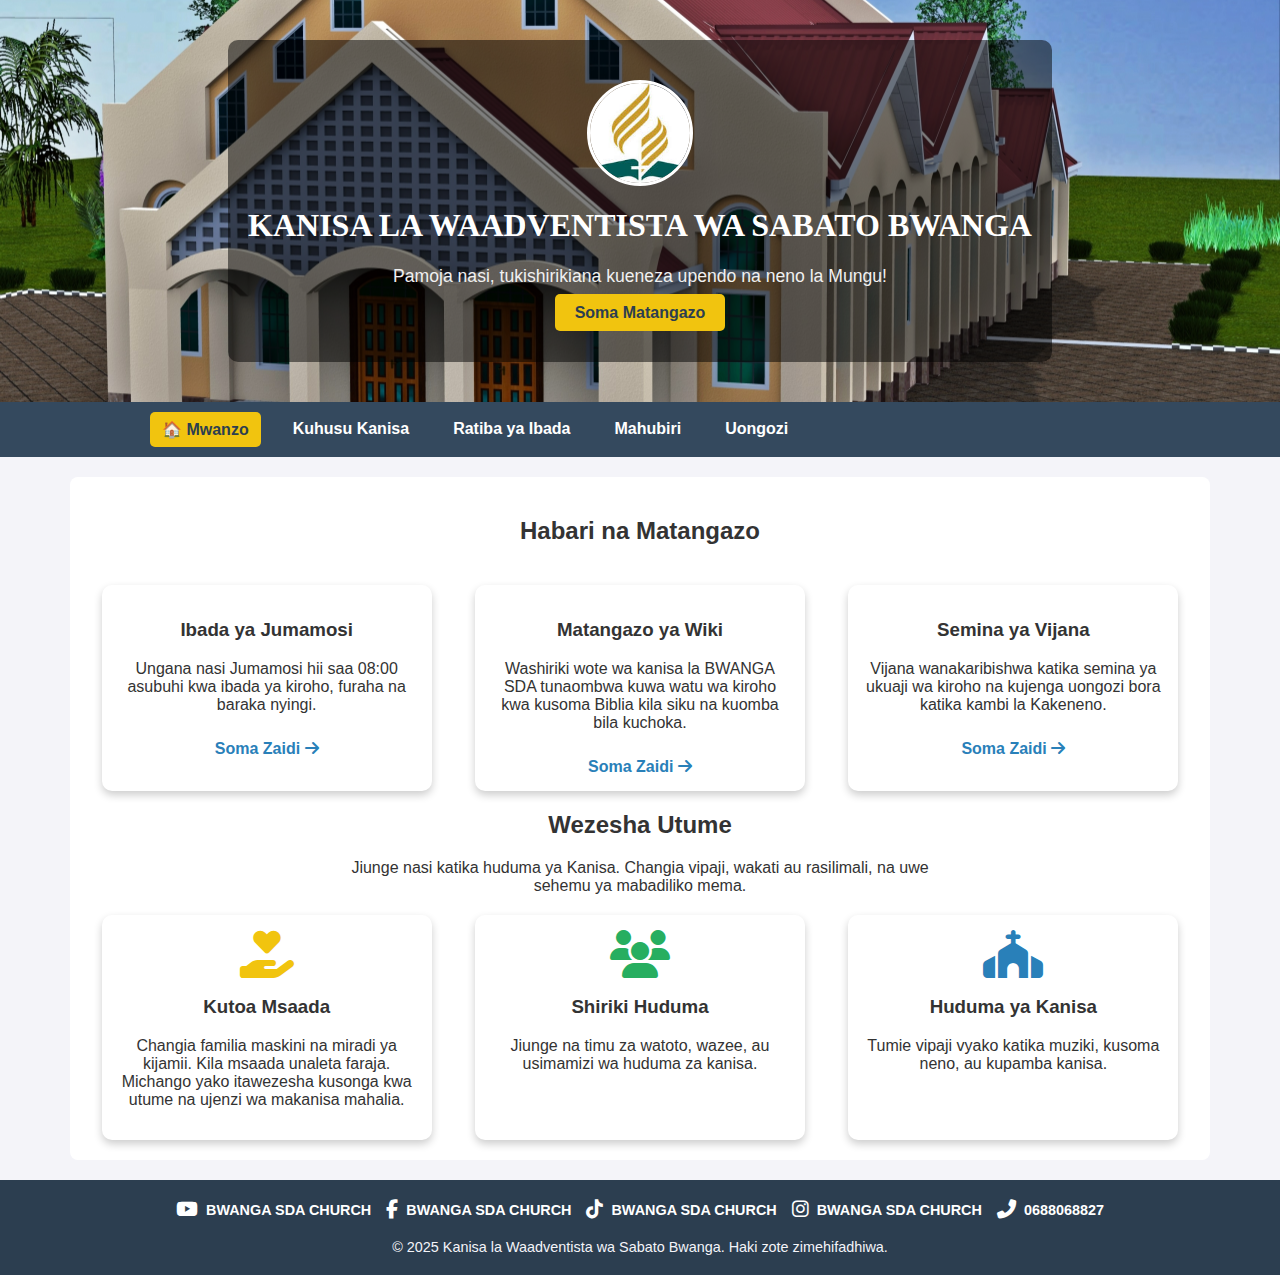
<file: index.html>
<!DOCTYPE html>
<html lang="sw">
<head>
    <meta charset="UTF-8">
    <title>Kanisa la Waadventista wa Sabato Bwanga</title>
    <meta name="viewport" content="width=device-width, initial-scale=1.0">
    <link rel="stylesheet" href="https://cdnjs.cloudflare.com/ajax/libs/font-awesome/6.4.0/css/all.min.css">
    <style>
        /* ================= BODY & FONT ================= */
        body {
            margin: 0;
            font-family: 'Segoe UI', Tahoma, Geneva, Verdana, sans-serif;
            background-color: #f4f4f9;
            color: #333;
        }

        /* ================= HEADER ================= */
        .header {
            background-image: url('images/kanisa.jpg');
            background-size: cover;
            background-position: center;
            background-repeat: no-repeat;
            color: white;
            text-align: center;
            padding: 40px 20px;
            position: relative;
        }

        .header .overlay {
            background-color: rgba(0, 0, 0, 0.5);
            display: inline-block;
            padding: 40px 20px;
            border-radius: 10px;
            text-align: center;
        }

        .logo {
            width: 100px;
            height: 100px;
            border-radius: 50%;
            object-fit: cover;
            border: 3px solid white;
            display: block;
            margin: 0 auto 15px auto;
        }

        .header .overlay h1 {
            font-family: 'Georgia', serif;
            font-weight: bold;
            font-size: 2rem;
        }

        .header .overlay p {
            font-size: 1.1rem;
            color: #f0f0f0;
        }

        .hero-btn {
            background-color: #f1c40f;
            color: #2c3e50;
            padding: 10px 20px;
            text-decoration: none;
            border-radius: 5px;
            font-weight: bold;
            transition: background 0.3s ease;
        }

        .hero-btn:hover {
            background-color: #e0b90f;
            color: #2c3e50;
        }

        /* ================= NAVIGATION ================= */
        nav.navbar {
            background-color: #34495e;
            padding: 10px 0;
        }

        .nav-container {
            max-width: 1000px;
            margin: auto;
            display: flex;
            justify-content: space-between;
            align-items: center;
            padding: 0 20px;
        }

        .menu-toggle {
            display: none;
            font-size: 1.8rem;
            color: white;
            cursor: pointer;
        }

        .nav-links {
            display: flex;
            justify-content: center;
        }

        .nav-links a {
            color: white;
            margin: 0 10px;
            text-decoration: none;
            font-weight: bold;
            padding: 8px 12px;
            border-radius: 5px;
            transition: background 0.3s ease;
        }

        .nav-links a.active,
        .nav-links a:hover {
            background-color: #f1c40f;
            color: #2c3e50;
        }

        /* ================= CONTENT ================= */
        .content {
            padding: 20px;
            background: white;
            margin: 20px auto;
            border-radius: 8px;
            max-width: 1100px;
            display: flex;
            flex-direction: column;
            align-items: center;
        }

        .content h2 {
            text-align: center;
            width: 100%;
        }

        .leadership-grid {
            display: grid;
            grid-template-columns: repeat(auto-fit, minmax(250px, 1fr));
            gap: 20px;
            margin-top: 20px;
            justify-items: center;
            width: 100%;
        }

        .card {
            width: 100%;
            max-width: 300px;
            background: white;
            padding: 15px;
            border-radius: 10px;
            text-align: center;
            box-shadow: 0 4px 8px rgba(0,0,0,0.2);
            transition: transform 0.3s ease, box-shadow 0.3s ease, background-color 0.3s ease;
        }

        .card:hover {
            transform: translateY(-5px);
            box-shadow: 0 8px 16px rgba(0,0,0,0.2);
            background-color: #fcfcfc;
        }

        .card a {
            display: inline-block;
            margin-top: 10px;
            color: #2980b9;
            text-decoration: none;
            font-weight: bold;
        }

        /* ================= FOOTER ================= */
        footer {
            background-color: #2c3e50;
            color: #f4f4f9;
            text-align: center;
            padding: 20px 10px;
        }

        .footer-content {
            display: flex;
            flex-direction: column;
            align-items: center;
            max-width: 1100px;
            margin: auto;
        }

        .footer-content p {
            margin: 10px 0 0 0;
            font-size: 0.9rem;
        }

        .footer-contact {
            display: flex;
            justify-content: center;
            flex-wrap: wrap;
            gap: 15px;
            margin-bottom: 10px;
        }

        .footer-contact a,
        .footer-contact span {
            color: white;
            text-decoration: none;
            font-weight: bold;
            display: flex;
            align-items: center;
            gap: 8px;
            font-size: 0.9rem;
            transition: color 0.3s ease, transform 0.3s ease;
        }

        .footer-contact a:hover {
            color: #f1c40f;
            transform: scale(1.1);
        }

        .footer-contact i {
            font-size: 1.2rem;
        }

        /* ================= RESPONSIVE ================= */
        @media (max-width: 768px) {
            .menu-toggle {
                display: block;
            }

            .nav-links {
                display: none;
                flex-direction: column;
                width: 100%;
                margin-top: 10px;
            }

            .nav-links.show {
                display: flex;
            }

            .nav-links a {
                margin: 10px 0;
            }
        }

        @media (max-width: 600px) {
            .header h1 {
                font-size: 1.5rem;
            }

            .header p {
                font-size: 1rem;
            }

            .footer-contact {
                flex-direction: column;
            }

            .footer-contact a,
            .footer-contact span {
                font-size: 0.85rem;
            }
        }
    </style>
</head>
<body>

<!-- HERO / HEADER -->
<header class="header">
    <div class="overlay">
        <img src="images/logo.jfif" alt="Logo ya Kanisa" class="logo">
        <h1>KANISA LA WAADVENTISTA WA SABATO BWANGA</h1>
        <p>Pamoja nasi, tukishirikiana kueneza upendo na neno la Mungu!</p>
        <a href="#habari" class="hero-btn">Soma Matangazo</a>
    </div>
</header>

<!-- NAVIGATION WITH HAMBURGER -->
<nav class="navbar">
    <div class="nav-container">
        <span class="menu-toggle" onclick="toggleMenu()">☰</span>
        <div class="nav-links" id="navLinks">
            <a href="mwanzo.html" class="active">🏠 Mwanzo</a>
            <a href="kuhusu.html">Kuhusu Kanisa</a>
            <a href="ratiba.html">Ratiba ya Ibada</a>
            <a href="mahubiri.html">Mahubiri</a>
            <a href="uongozi.html">Uongozi</a>
        </div>
    </div>
</nav>

<!-- MAIN CONTENT -->
<section class="content">

    <h2 id="habari">Habari na Matangazo</h2>
    <div class="leadership-grid">
        <div class="card">
            <h3>Ibada ya Jumamosi</h3>
            <p>Ungana nasi Jumamosi hii saa 08:00 asubuhi kwa ibada ya kiroho, furaha na baraka nyingi.</p>
            <a href="#">Soma Zaidi <i class="fas fa-arrow-right"></i></a>
        </div>
        <div class="card">
            <h3>Matangazo ya Wiki</h3>
            <p>Washiriki wote wa kanisa la BWANGA SDA tunaombwa kuwa watu wa kiroho kwa kusoma Biblia kila siku na kuomba bila kuchoka.</p>
            <a href="#">Soma Zaidi <i class="fas fa-arrow-right"></i></a>
        </div>
        <div class="card">
            <h3>Semina ya Vijana</h3>
            <p>Vijana wanakaribishwa katika semina ya ukuaji wa kiroho na kujenga uongozi bora katika kambi la Kakeneno.</p>
            <a href="#">Soma Zaidi <i class="fas fa-arrow-right"></i></a>
        </div>
    </div>

    <h2>Wezesha Utume</h2>
    <p style="text-align:center; max-width:600px; margin:auto;">
        Jiunge nasi katika huduma ya Kanisa. Changia vipaji, wakati au rasilimali, na uwe sehemu ya mabadiliko mema.
    </p>

    <div class="leadership-grid">
        <div class="card">
            <i class="fas fa-hand-holding-heart fa-3x" style="color:#f1c40f;"></i>
            <h3>Kutoa Msaada</h3>
            <p>Changia familia maskini na miradi ya kijamii. Kila msaada unaleta faraja. Michango yako itawezesha kusonga kwa utume na ujenzi wa makanisa mahalia.</p>
        </div>
        <div class="card">
            <i class="fas fa-users fa-3x" style="color:#27ae60;"></i>
            <h3>Shiriki Huduma</h3>
            <p>Jiunge na timu za watoto, wazee, au usimamizi wa huduma za kanisa.</p>
        </div>
        <div class="card">
            <i class="fas fa-church fa-3x" style="color:#2980b9;"></i>
            <h3>Huduma ya Kanisa</h3>
            <p>Tumie vipaji vyako katika muziki, kusoma neno, au kupamba kanisa.</p>
        </div>
    </div>

</section>

<!-- FOOTER -->
<footer>
    <div class="footer-content">
        <div class="footer-contact">
            <a href="https://youtu.be/ckNOSBDdYU4?si=h9wMNeJ96sFzqUP5" target="_blank">
                <i class="fab fa-youtube"></i> BWANGA SDA CHURCH
            </a>
            <a href="https://www.facebook.com/BWANGASDAChurch" target="_blank">
                <i class="fab fa-facebook-f"></i> BWANGA SDA CHURCH
            </a>
            <a href="https://www.tiktok.com/@BWANGASDAChurch" target="_blank">
                <i class="fab fa-tiktok"></i> BWANGA SDA CHURCH
            </a>
            <a href="https://www.instagram.com/BWANGASDAChurch" target="_blank">
                <i class="fab fa-instagram"></i> BWANGA SDA CHURCH
            </a>
            <span><i class="fas fa-phone-alt"></i> 0688068827</span>
        </div>
        <p>&copy; 2025 Kanisa la Waadventista wa Sabato Bwanga. Haki zote zimehifadhiwa.</p>
    </div>
</footer>

<!-- HAMBURGER SCRIPT -->
<script>
function toggleMenu() {
    const navLinks = document.getElementById("navLinks");
    navLinks.classList.toggle("show");
}

// Funga menu wakati mtu anabonyeza link
document.querySelectorAll('#navLinks a').forEach(link => {
    link.addEventListener('click', () => {
        document.getElementById('navLinks').classList.remove('show');
    });
});
</script>

</body>
</html>
</file>
